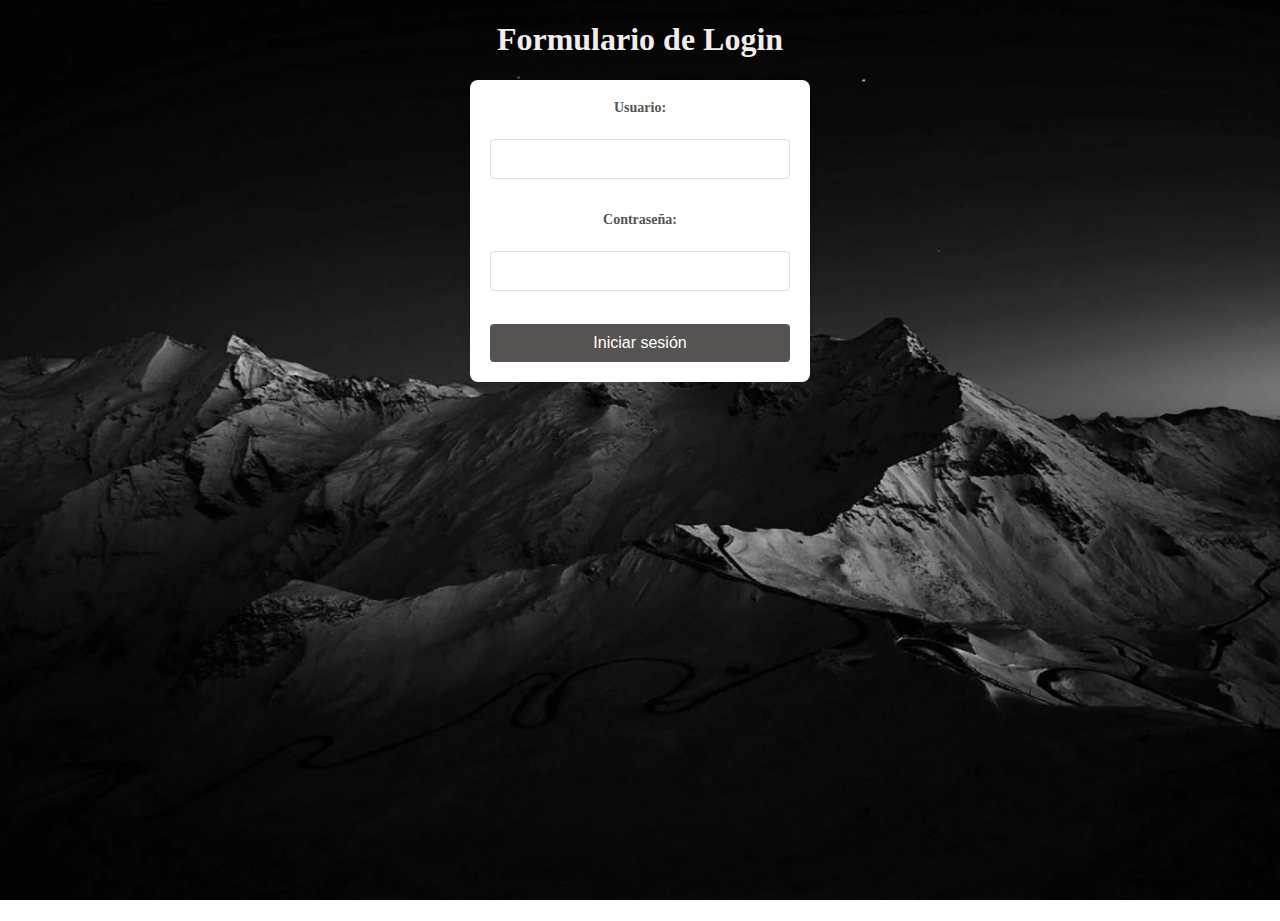
<file: index.html>
<!DOCTYPE html>
<html lang="es">
<head>
    <meta charset="UTF-8">
    <meta name="viewport" content="width=device-width, initial-scale=1.0">
    <title>Formulario de Login</title>
    <link rel="stylesheet" href="formulario.css">

</head>
<div>
<body>
    <h1>Formulario de Login</h1>
    <div id="formulario">
    <form action="pagina_principal.html" method="POST" onsubmit="return validarFormulario()">
        <label for="usuario">Usuario:</label><br>
        <input type="text" id="usuario" name="usuario" required><br><br>
        <label for="contraseña">Contraseña:</label><br>
        <input type="password" id="contraseña" name="contraseña" required><br><br>
        <input type="submit" value="Iniciar sesión">    
    </form></div>
    <script src="index.js" defer></script>
</body>
</div>
</html>
</file>
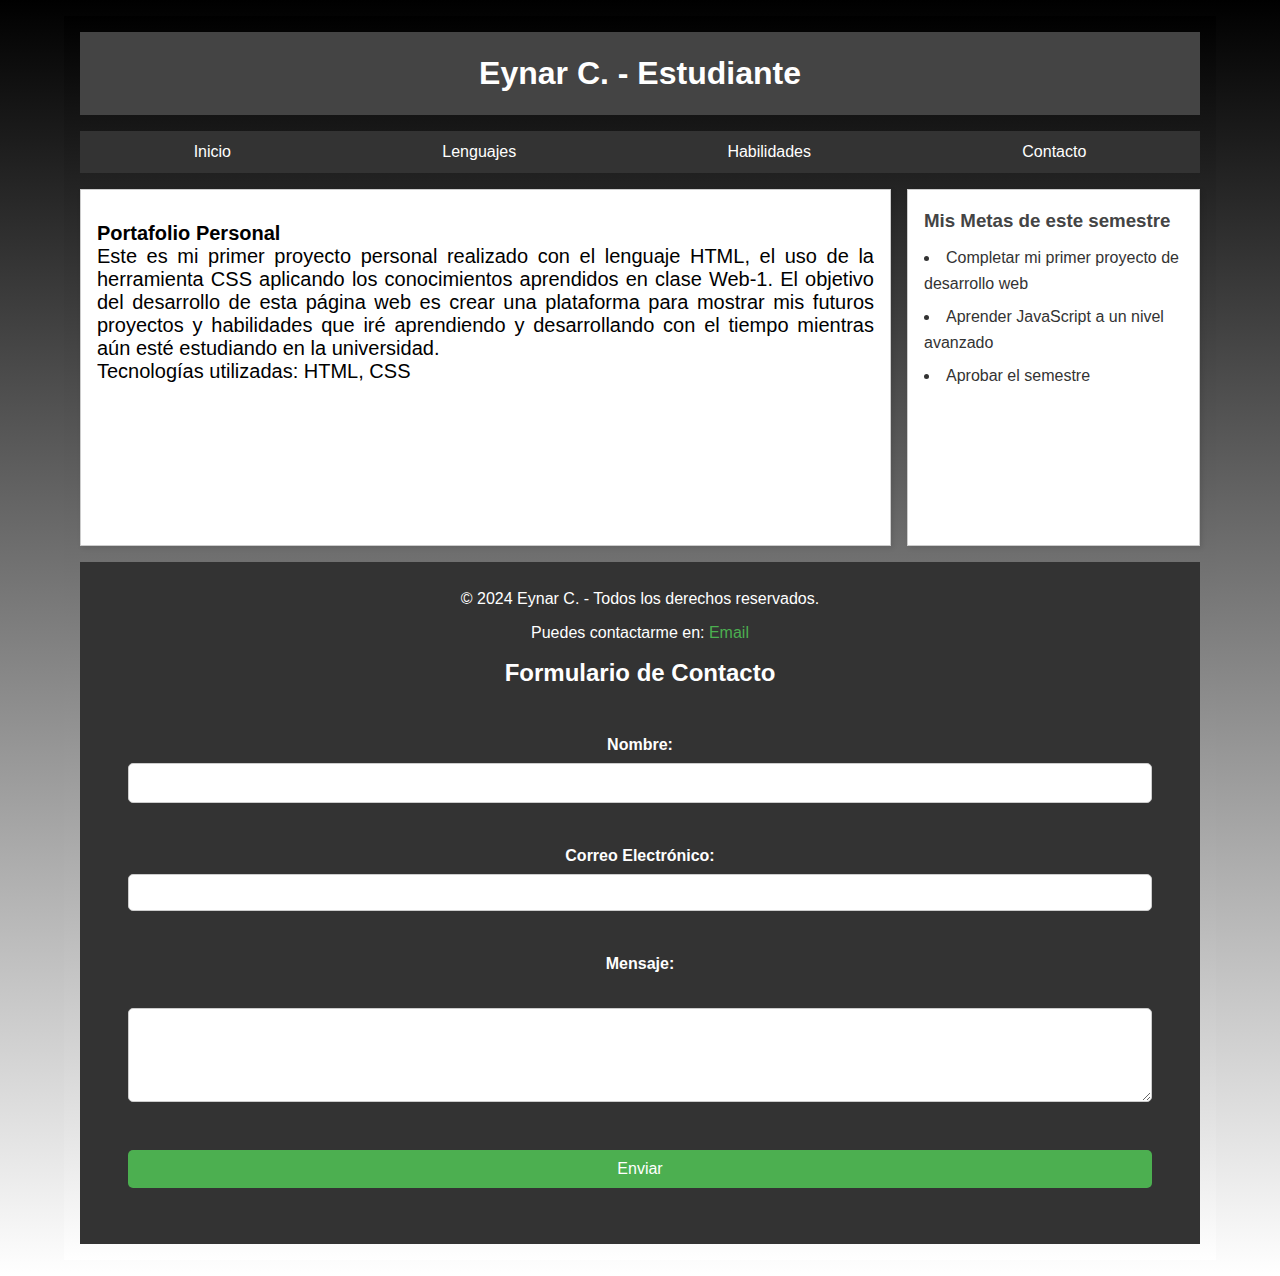
<file: principio.html>
<!DOCTYPE html>
    <html lang="en">
    <head>
        <meta charset="UTF-8">
        <meta name="viewport" content="width=device-width, initial-scale=1.0">
        <meta name="viewport" content="width=device-width, initial-scale=1.0">
        <link rel="stylesheet" href="indec.css">
        <title>Document</title>
    </head>
    <body>
        <div id="contenedor">
            <div id="header">
            <header>
                <h1>Eynar C. - Estudiante</h1>
            </header>
            </div>
            <div id="nav">
                <nav>
                    <ul>
                        <li><a href="inicio.html" target="contenidoIframe">Inicio</a></li>
                        <li><a href="sobremi.html" target="contenidoIframe">Lenguajes</a></li>
                        <li><a href="habilidades.html" target="contenidoIframe">Habilidades</a></li>
                        <li><a href="#contacto">Contacto</a></li>
                    </ul>
                </nav>
            </div>
            <div id="contenido">
                <div id="seccion">
                <section id="tarjeta">
                </section>
                <iframe name="contenidoIframe" src="inicio.html"></iframe>
                </div>
                <div id="asside">
                <aside>
                    <h3>Mis Metas de este semestre</h3>
                    <ul>
                        <li>Completar mi primer proyecto de desarrollo web</li>
                        <li>Aprender JavaScript a un nivel avanzado</li>
                        <li>Aprobar el semestre</li>
                    </ul>
                </aside>
                </div>
            </div>
            <div id="footer">
            <footer id="Contacto">
                <p>© 2024 Eynar C. - Todos los derechos reservados.</p>
                <p>Puedes contactarme en: <a href="Cast521@gmail.com">Email</a></p>
                <h2>Formulario de Contacto</h2>
                <form id="contactForm">
                <label for="name">Nombre:</label>
                <input type="text" id="nombre" name="name"><br><br>
                <label for="email">Correo Electrónico:</label>
                <input type="email" id="email" name="email"><br><br>
                <label for="message">Mensaje:</label><br>
                <textarea id="mensaje" name="message" rows="4" 
                cols="50"></textarea><br><br>
                <input type="submit" value="Enviar">
                </form>
            </footer>
            </div>
        </div>
        <script src="index.js"></script>
    </body>
    </html>
</file>
<file: formulario.css>
html {
    height: 100%; 
    margin: 0; 
    padding: 0; 
    background-image: url(imagenes/fondo2.webp); 
    background-size: cover; 
    background-position: center; 
    background-repeat: no-repeat;
}
h1 {
    color: #f2eded;
    text-align: center;
}
body{
    height: 100%;
    margin: 0;
}
  
form {
    background-color: white;
    padding: 20px;
    border-radius: 8px;
    box-shadow: 0 4px 8px rgba(0, 0, 0, 0.1);
    width: 300px;
    text-align: center;
    margin: auto;
    font-weight: bold; 
}
label {
    font-size: 14px;
    color: #555;
    display: block;
    margin-bottom: 5px;
}
input[type="text"],
input[type="password"] {
    width: 100%;
    padding: 10px;
    margin-bottom: 15px;
    border: 1px solid #ddd;
    border-radius: 4px;
    box-sizing: border-box;
    font-size: 16px;
}

/* Estilo para el botón de enviar */
input[type="submit"] {
    background-color: #585353;
    color: white;
    padding: 10px 20px;
    border: none;
    border-radius: 4px;
    cursor: pointer;
    font-size: 16px;
    width: 100%;
}

input[type="submit"]:hover {
    background-color: #000;
}
</file>
<file: indec.css>
* {
    margin: 0;
    padding: 0;
    box-sizing: border-box;
    font-family: Arial, sans-serif;
}

body {
    background: linear-gradient(to bottom, black, gray, white);
    color: #333;
    line-height: 1.6;
}

#contenedor {
    width: 90%;
    max-width: 1200px;
    margin: 1em auto;
    padding: 1em;
    background: linear-gradient(to bottom, black, gray, white);
    background-size: cover; 
}

#header {
    background: #444;
    color: white;
    padding: 1em 0;
    text-align: center;
}

#header h1 {
    font-size: 2em;
    margin: 0;
}

#nav {
    background: #333;
    margin: 1em 0;
    padding: 0.5em;
}

#nav ul {
    list-style: none;
    display: flex;
    justify-content: space-around;
}

#nav a {
    color: white;
    text-decoration: none;
    padding: 0.5em 1em;
    font-size: 1em;
}

#nav a:hover {
    background: #555;
}


#contenido {
    display: flex;
    gap: 1em;
    margin-top: 1em;
}

#seccion {
    flex: 3;
    background: white;
    padding: 1em;
    border: 1px solid #ccc;
    box-shadow: 2px 2px 5px rgba(0, 0, 0, 0.1);
}

#seccion h2 {
    color: #444;
    margin-bottom: 0.5em;
}

iframe {
    width: 100%;
    height: 300px;
    border: none;
    margin-top: 1em;
}

#asside {
    flex: 1;
    background: white;
    padding: 1em;
    border: 1px solid #ccc;
    box-shadow: 2px 2px 5px rgba(0, 0, 0, 0.1);
}

#asside h3 {
    color: #444;
    margin-bottom: 0.5em;
}

#asside ul {
    list-style: disc inside;
}

#asside li {
    margin-bottom: 0.5em;
}

#footer {
    background: #333;
    color: white;
    text-align: center;
    padding: 1em 0;
    margin-top: 1em;
}

#footer p {
    margin: 0.5em 0;
}

#footer a {
    color: #4CAF50;
    text-decoration: none;
}

#footer a:hover {
    text-decoration: underline;
}

#contactForm {
    width: 95%; 
    margin: 20px auto; 
    padding: 20px;
    background-color: #333;
}

#contactForm label {
    display: block; 
    font-weight: bold; 
    margin-bottom: 5px;
    color: #fefefe;
}


#contactForm #nombre {
    width: 100%; 
    padding: 10px; 
    margin-bottom: 15px; 
    border: 1px solid #ccc; 
    border-radius: 5px; 
    box-sizing: border-box; 
    font-size: 16px; 
}

#contactForm #email {
    width: 100%;
    padding: 10px;
    margin-bottom: 15px; 
    border: 1px solid #ccc; 
    border-radius: 5px; 
    box-sizing: border-box; 
}

#contactForm #mensaje {
    width: 100%; 
    padding: 10px; 
    margin-bottom: 15px; 
    border: 1px solid #ccc; 
    border-radius: 5px; 
    box-sizing: border-box; 
    font-size: 16px; 
    resize: vertical; 
}

#contactForm input[type="submit"] {
    background-color: #4CAF50; 
    color: white; 
    border: none; 
    padding: 10px 20px; 
    border-radius: 5px; 
    cursor: pointer; 
    font-size: 16px; 
    width: 100%; 
}

#contactForm input[type="submit"]:hover {
    background-color: #45a049; 
}
</file>
